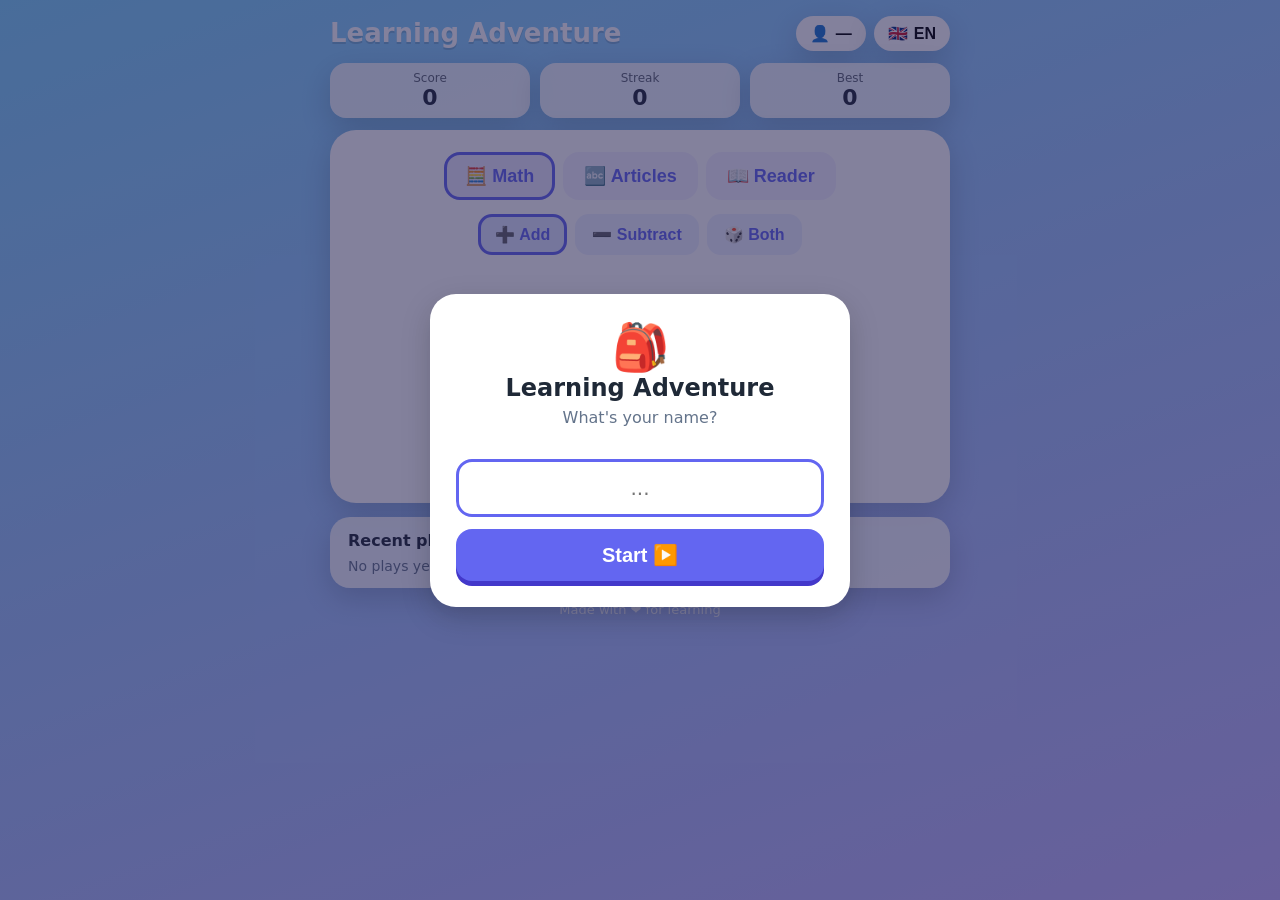
<file: index.html>
<!DOCTYPE html>
<html lang="en">
<head>
<meta charset="UTF-8" />
<meta name="viewport" content="width=device-width, initial-scale=1.0" />
<title>Learning Adventure • Lern-Abenteuer</title>
<style>
  :root {
    --bg1: #7dd3fc;
    --bg2: #c4b5fd;
    --card: #ffffff;
    --ink: #1f2937;
    --good: #22c55e;
    --bad: #f97316;
    --accent: #6366f1;
    --der: #3b82f6;   /* blue  */
    --die: #ec4899;   /* pink  */
    --das: #22c55e;   /* green */
    --shadow: 0 10px 30px rgba(0,0,0,.18);
  }
  * { box-sizing: border-box; }
  html, body { height: 100%; margin: 0; }
  body {
    font-family: "Comic Sans MS", "Segoe UI", system-ui, sans-serif;
    background: linear-gradient(160deg, var(--bg1), var(--bg2));
    color: var(--ink);
    min-height: 100%;
    display: flex;
    flex-direction: column;
    align-items: center;
    padding: 16px;
    -webkit-user-select: none;
    user-select: none;
  }

  /* ---------- Top bar ---------- */
  .topbar {
    width: 100%;
    max-width: 620px;
    display: flex;
    justify-content: space-between;
    align-items: center;
    gap: 10px;
    margin-bottom: 12px;
  }
  .title {
    font-size: clamp(18px, 4.5vw, 26px);
    font-weight: 800;
    color: #fff;
    text-shadow: 0 2px 0 rgba(0,0,0,.15);
    line-height: 1.1;
    flex: 1;
  }
  .top-btns { display: flex; gap: 8px; }
  .pill {
    border: none;
    background: #fff;
    border-radius: 999px;
    padding: 8px 14px;
    font-size: 16px;
    font-weight: 700;
    cursor: pointer;
    box-shadow: var(--shadow);
    display: flex;
    align-items: center;
    gap: 6px;
    max-width: 160px;
    overflow: hidden;
    white-space: nowrap;
    text-overflow: ellipsis;
  }
  .pill:active { transform: scale(.94); }

  /* ---------- Score row ---------- */
  .scorebar {
    width: 100%;
    max-width: 620px;
    display: flex;
    gap: 10px;
    margin-bottom: 12px;
  }
  .chip {
    flex: 1;
    background: rgba(255,255,255,.85);
    border-radius: 16px;
    padding: 8px 10px;
    text-align: center;
    box-shadow: var(--shadow);
  }
  .chip .label { font-size: 12px; opacity: .7; display:block; }
  .chip .value { font-size: 22px; font-weight: 800; }

  /* ---------- Card ---------- */
  .card {
    width: 100%;
    max-width: 620px;
    background: var(--card);
    border-radius: 26px;
    padding: 22px;
    box-shadow: var(--shadow);
    text-align: center;
  }

  .tab-row, .mode-row {
    display: flex;
    gap: 8px;
    justify-content: center;
    flex-wrap: wrap;
    margin-bottom: 14px;
  }
  .tab-btn {
    border: 3px solid transparent;
    background: #f5f3ff;
    color: var(--accent);
    border-radius: 16px;
    padding: 10px 18px;
    font-size: 18px;
    font-weight: 800;
    cursor: pointer;
  }
  .tab-btn.active { border-color: var(--accent); background: #ede9fe; }

  .mode-btn {
    border: 3px solid transparent;
    background: #eef2ff;
    color: var(--accent);
    border-radius: 14px;
    padding: 8px 14px;
    font-size: 16px;
    font-weight: 700;
    cursor: pointer;
  }
  .mode-btn.active { border-color: var(--accent); background: #e0e7ff; }

  .visual {
    display: flex;
    flex-direction: column;
    gap: 6px;
    align-items: center;
    min-height: 60px;
    margin: 6px 0 6px;
    font-size: clamp(22px, 6vw, 34px);
    line-height: 1.2;
  }
  .visual .row { letter-spacing: 2px; }
  .visual .op { font-weight: 800; color: var(--accent); }
  .visual .bigemoji { font-size: clamp(52px, 16vw, 92px); }

  .question {
    font-size: clamp(30px, 9vw, 52px);
    font-weight: 800;
    margin: 4px 0 2px;
    letter-spacing: 2px;
  }
  .hint {
    font-size: 16px;
    color: #64748b;
    font-weight: 700;
    min-height: 20px;
    margin-bottom: 4px;
  }

  .answers {
    display: grid;
    grid-template-columns: repeat(2, 1fr);
    gap: 12px;
    margin-top: 16px;
  }
  .answer {
    border: none;
    background: #f1f5f9;
    border-radius: 18px;
    padding: 18px 0;
    font-size: 28px;
    font-weight: 800;
    cursor: pointer;
    box-shadow: 0 4px 0 #cbd5e1;
    transition: transform .08s;
  }
  .answer:active { transform: translateY(3px); box-shadow: 0 1px 0 #cbd5e1; }
  .answer.correct { background: var(--good); color:#fff; box-shadow: 0 4px 0 #15803d; }
  .answer.wrong { background: var(--bad); color:#fff; box-shadow: 0 4px 0 #c2410c; }
  .answer:disabled { cursor: default; }

  .feedback {
    margin-top: 16px;
    font-size: 22px;
    font-weight: 800;
    min-height: 30px;
    color: var(--accent);
  }
  .next-btn {
    margin-top: 10px;
    border: none;
    background: var(--accent);
    color: #fff;
    border-radius: 16px;
    padding: 12px 26px;
    font-size: 20px;
    font-weight: 800;
    cursor: pointer;
    box-shadow: 0 5px 0 #4338ca;
    display: none;
  }
  .next-btn:active { transform: translateY(3px); box-shadow: 0 2px 0 #4338ca; }

  .stars { font-size: 26px; min-height: 32px; margin-top: 6px; letter-spacing: 2px; }

  .progress {
    font-size: 14px;
    font-weight: 700;
    color: #64748b;
    margin-bottom: 8px;
    letter-spacing: 1px;
    min-height: 18px;
  }
  /* confetti + celebration */
  .confetti { position: absolute; inset: 0; overflow: hidden; pointer-events: none; }
  .confetti span { position: absolute; top: -8%; will-change: transform; animation: fall linear forwards; }
  @keyframes fall { to { transform: translateY(115vh) rotate(720deg); opacity: .8; } }
  #celebStars { font-size: 40px; letter-spacing: 6px; margin: 6px 0; }
  #celebMsg { font-size: 20px; font-weight: 700; color: var(--ink); }

  /* ---------- Reader ---------- */
  .hidden { display: none !important; }
  .reader-panel { text-align: left; }
  .reader-help { font-size: 15px; color: #64748b; margin: 0 0 10px; text-align: center; }
  #readerInput {
    width: 100%;
    border: 3px solid #e0e7ff;
    border-radius: 16px;
    padding: 12px;
    font-size: 16px;
    font-family: inherit;
    resize: vertical;
    outline: none;
  }
  #readerInput:focus { border-color: var(--accent); }
  .reader-actions { display: flex; gap: 8px; flex-wrap: wrap; justify-content: center; margin-top: 10px; }
  .mini-btn {
    border: none;
    background: #eef2ff;
    color: var(--accent);
    border-radius: 14px;
    padding: 10px 16px;
    font-size: 16px;
    font-weight: 700;
    cursor: pointer;
    box-shadow: 0 3px 0 #c7d2fe;
  }
  .mini-btn:active { transform: translateY(2px); box-shadow: 0 1px 0 #c7d2fe; }
  .mini-btn.primary { background: var(--accent); color: #fff; box-shadow: 0 3px 0 #4338ca; }
  .mini-btn.primary:active { box-shadow: 0 1px 0 #4338ca; }
  .reader-status { text-align: center; font-weight: 700; color: var(--good); min-height: 20px; margin-top: 10px; }
  .reader-text {
    max-height: 220px;
    overflow-y: auto;
    margin-top: 10px;
    padding: 12px;
    border-radius: 14px;
    background: #f8fafc;
    font-size: 19px;
    line-height: 1.7;
    color: var(--ink);
  }
  .reader-text:empty { display: none; }
  .reader-text .rw { border-radius: 6px; padding: 0 1px; }
  .reader-text .rw.speaking { background: #fde68a; }
  .reader-text .rw.pair { color: var(--accent); font-weight: 700; }
  .library { margin-top: 14px; }
  .library h4 { margin: 0 0 8px; font-size: 15px; }
  .lib-row {
    display: flex;
    align-items: center;
    gap: 8px;
    padding: 8px 10px;
    border-radius: 12px;
    background: #f1f5f9;
    margin-bottom: 6px;
  }
  .lib-row .lib-title { flex: 1; font-size: 14px; font-weight: 700; overflow: hidden; text-overflow: ellipsis; white-space: nowrap; }
  .lib-row .lib-when { font-size: 12px; color: #94a3b8; }
  .lib-icon {
    border: none;
    background: transparent;
    cursor: pointer;
    font-size: 18px;
    padding: 2px 4px;
    border-radius: 8px;
  }
  .lib-icon:active { transform: scale(.9); }

  /* ---------- Recent plays ---------- */
  .recent {
    width: 100%;
    max-width: 620px;
    background: rgba(255,255,255,.85);
    border-radius: 20px;
    padding: 14px 18px;
    margin-top: 14px;
    box-shadow: var(--shadow);
  }
  .recent h3 { margin: 0 0 8px; font-size: 16px; }
  .play-row {
    display: flex;
    justify-content: space-between;
    align-items: center;
    padding: 6px 0;
    border-top: 1px dashed #e2e8f0;
    font-size: 14px;
  }
  .play-row:first-of-type { border-top: none; }
  .play-left { display: flex; align-items: center; gap: 8px; }
  .play-score { font-weight: 800; }
  .empty { color: #64748b; font-size: 14px; }

  .footer {
    margin-top: 14px;
    color: #fff;
    opacity: .85;
    font-size: 13px;
    text-align: center;
  }

  /* ---------- Login overlay ---------- */
  .overlay {
    position: fixed;
    inset: 0;
    background: rgba(30,27,75,.55);
    display: flex;
    align-items: center;
    justify-content: center;
    padding: 20px;
    z-index: 50;
  }
  .overlay.hidden { display: none; }
  .login-card {
    position: relative;
    z-index: 1;
    background: #fff;
    border-radius: 26px;
    padding: 26px;
    width: 100%;
    max-width: 420px;
    text-align: center;
    box-shadow: var(--shadow);
  }
  .login-card h2 { margin: 0 0 6px; font-size: 24px; }
  .login-card p { margin: 0 0 16px; color: #64748b; }
  .name-input {
    width: 100%;
    border: 3px solid #e0e7ff;
    border-radius: 16px;
    padding: 14px;
    font-size: 20px;
    text-align: center;
    font-family: inherit;
    margin-bottom: 12px;
    outline: none;
  }
  .name-input:focus { border-color: var(--accent); }
  .start-btn {
    border: none;
    background: var(--accent);
    color: #fff;
    border-radius: 16px;
    padding: 14px 30px;
    font-size: 20px;
    font-weight: 800;
    cursor: pointer;
    box-shadow: 0 5px 0 #4338ca;
    width: 100%;
  }
  .start-btn:active { transform: translateY(3px); box-shadow: 0 2px 0 #4338ca; }
  .players-list { display: flex; flex-wrap: wrap; gap: 8px; justify-content: center; margin-bottom: 16px; }
  .player-chip {
    border: 2px solid #e0e7ff;
    background: #f5f3ff;
    border-radius: 999px;
    padding: 8px 14px;
    font-size: 16px;
    font-weight: 700;
    cursor: pointer;
    color: var(--accent);
  }
  .player-chip:active { transform: scale(.94); }

  @keyframes pop { 0%{transform:scale(.6);opacity:0} 100%{transform:scale(1);opacity:1} }
  .pop { animation: pop .25s ease; }
</style>
</head>
<body>
  <!-- Login overlay -->
  <div class="overlay" id="overlay">
    <div class="login-card">
      <div style="font-size:46px">🎒</div>
      <h2 id="loginTitle">Learning Adventure</h2>
      <p id="namePrompt">What's your name?</p>
      <div class="players-list" id="playersList"></div>
      <input class="name-input" id="nameInput" maxlength="14" placeholder="..." autocomplete="off" />
      <button class="start-btn" id="startBtn">Start ▶️</button>
    </div>
  </div>

  <!-- Celebration overlay -->
  <div class="overlay hidden" id="celebrate">
    <div class="confetti" id="confetti"></div>
    <div class="login-card">
      <div id="celebEmoji" style="font-size:56px">🏆</div>
      <h2 id="celebTitle">Round complete!</h2>
      <div id="celebStars">⭐⭐⭐</div>
      <p id="celebMsg"></p>
      <button class="start-btn" id="againBtn">Play again ▶️</button>
    </div>
  </div>

  <div class="topbar">
    <div class="title" id="title">Learning Adventure</div>
    <div class="top-btns">
      <button class="pill" id="playerBtn" title="Switch player">👤 <span id="playerName">—</span></button>
      <button class="pill" id="langBtn" title="Switch language">
        <span id="langFlag">🇬🇧</span><span id="langText">EN</span>
      </button>
    </div>
  </div>

  <div class="scorebar">
    <div class="chip"><span class="label" id="lblScore">Score</span><span class="value" id="score">0</span></div>
    <div class="chip"><span class="label" id="lblStreak">Streak</span><span class="value" id="streak">0</span></div>
    <div class="chip"><span class="label" id="lblBest">Best</span><span class="value" id="best">0</span></div>
  </div>

  <div class="card">
    <div class="tab-row" id="tabRow">
      <button class="tab-btn active" data-act="math">🧮 <span id="tMath">Math</span></button>
      <button class="tab-btn" data-act="article">🔤 <span id="tArt">Articles</span></button>
      <button class="tab-btn" data-act="reader">📖 <span id="tReader">Reader</span></button>
    </div>

    <div class="mode-row" id="modeRow">
      <button class="mode-btn active" data-mode="add">➕ <span id="mAdd">Add</span></button>
      <button class="mode-btn" data-mode="sub">➖ <span id="mSub">Subtract</span></button>
      <button class="mode-btn" data-mode="mix">🎲 <span id="mMix">Both</span></button>
    </div>

    <!-- Reader panel (import + read aloud) -->
    <div class="reader-panel hidden" id="readerPanel">
      <p class="reader-help" id="readerHelp">Paste a story, or load a .txt file. I'll read it and make article questions from it.</p>
      <textarea id="readerInput" rows="4" placeholder="Paste text here..."></textarea>
      <div class="reader-actions">
        <input type="file" id="fileInput" accept=".txt,text/plain" hidden />
        <input type="file" id="pdfInput" accept="application/pdf,.pdf" hidden />
        <button class="mini-btn" id="loadBtn">📂 <span id="loadTxt">Load .txt</span></button>
        <button class="mini-btn" id="pdfBtn">📄 <span id="loadPdfTxt">Load PDF</span></button>
        <button class="mini-btn" id="sampleBtn">✨ <span id="sampleTxt">Sample</span></button>
        <button class="mini-btn primary" id="useBtn">✓ <span id="useTxt">Use this text</span></button>
      </div>
      <div class="reader-status" id="readerStatus"></div>
      <div class="reader-text" id="readerText"></div>
      <div class="reader-actions" id="readerPlayRow" style="display:none">
        <button class="mini-btn" id="readBtn">🔊 <span id="readTxt">Read aloud</span></button>
        <button class="mini-btn" id="saveBtn">💾 <span id="saveTxt">Save</span></button>
        <button class="mini-btn primary" id="playBtn">✏️ <span id="playTxt">Play questions</span></button>
      </div>
      <div class="library" id="library"></div>
    </div>

    <div id="playPanel">
      <div class="progress" id="progress"></div>
      <div class="visual" id="visual"></div>
      <div class="question" id="question"></div>
      <div class="hint" id="hint"></div>

      <div class="answers" id="answers"></div>

      <div class="feedback" id="feedback"></div>
      <div class="stars" id="stars"></div>
      <button class="next-btn" id="nextBtn">Next ➡️</button>
    </div>
  </div>

  <div class="recent" id="recent">
    <h3 id="recentTitle">Recent plays</h3>
    <div id="playsBox"></div>
  </div>

  <div class="footer" id="footer">Made with ❤️ for learning • Mit ❤️ zum Lernen</div>

<script>
/* ================= Translations ================= */
const T = {
  en: {
    flag: "🇬🇧", code: "EN", title: "Learning Adventure",
    score: "Score", streak: "Streak", best: "Best",
    tMath: "Math", tArt: "Articles",
    add: "Add", sub: "Subtract", mix: "Both",
    right: ["Great job! 🎉","Correct! ⭐","Awesome! 🚀","You did it! 👏","Super! 🌟"],
    wrong: "Almost! The answer is ",
    next: "Next ➡️",
    footer: "Made with ❤️ for learning",
    chooseArticle: "Choose: a or an?",
    namePrompt: "What's your name?",
    start: "Start ▶️",
    recent: "Recent plays",
    noPlays: "No plays yet — let's start! 🎈",
    switchP: "Switch player",
    tReader: "Reader",
    reader: {
      help: "Paste a story, load a .txt or PDF file. I'll read it aloud and make article questions from it.",
      load: "Load .txt", loadPdf: "Load PDF", sample: "Sample", use: "Use this text",
      read: "Read aloud", stop: "Stop", play: "Play questions", save: "Save",
      found: "Found {n} words to practice 🎉",
      none: "No 'a / an' found here. Try another text.",
      empty: "Please paste or load some text first.",
      saved: "Saved to your library ✓",
      libTitle: "📚 My Library",
      loading: "Loading the reader tools…",
      reading: "Reading page {p} of {n}…",
      ocr: "Scanning page {p} (OCR)…",
      pdfDone: "Got the text! Now tap “Use this text”.",
      pdfFail: "Sorry, I couldn't read that PDF.",
      netHint: "The first PDF/scan needs internet to load the tools (once).",
      sampleText: "I see a dog and an apple. There is an elephant at the zoo. A cat sat on a mat. She ate an orange and a banana. It was an amazing day."
    },
    progress: "Question {x} / {n}",
    celeb: {
      title: "Round complete!",
      perfect: "Perfect! You got them all! 🏆",
      great: "Well done! 🎉",
      ok: "Good try — keep going! 💪",
      score: "You got {c} of {n} right!",
      again: "Play again ▶️",
      see: "See results 🎉"
    },
    htmlLang: "en", locale: "en-GB",
    actLabel: { math: "Math 🧮", article: "Articles 🔤", reader: "Reader 📖" }
  },
  de: {
    flag: "🇩🇪", code: "DE", title: "Lern-Abenteuer",
    score: "Punkte", streak: "Serie", best: "Beste",
    tMath: "Rechnen", tArt: "Artikel",
    add: "Plus", sub: "Minus", mix: "Beides",
    right: ["Sehr gut! 🎉","Richtig! ⭐","Toll gemacht! 🚀","Geschafft! 👏","Super! 🌟"],
    wrong: "Fast! Die Antwort ist ",
    next: "Weiter ➡️",
    footer: "Mit ❤️ zum Lernen gemacht",
    chooseArticle: "Wähle: der, die oder das?",
    namePrompt: "Wie heißt du?",
    start: "Los ▶️",
    recent: "Letzte Spiele",
    noPlays: "Noch keine Spiele — los geht's! 🎈",
    switchP: "Spieler wechseln",
    tReader: "Lesen",
    reader: {
      help: "Füge Text ein, lade eine .txt- oder PDF-Datei. Ich lese sie vor und mache Artikel-Fragen daraus.",
      load: "Datei laden", loadPdf: "PDF laden", sample: "Beispiel", use: "Text verwenden",
      read: "Vorlesen", stop: "Stopp", play: "Fragen spielen", save: "Speichern",
      found: "{n} Wörter zum Üben gefunden 🎉",
      none: "Kein 'der / die / das' gefunden. Versuche einen anderen Text.",
      empty: "Bitte füge zuerst einen Text ein oder lade eine Datei.",
      saved: "In deiner Bibliothek gespeichert ✓",
      libTitle: "📚 Meine Bibliothek",
      loading: "Lese-Werkzeuge werden geladen…",
      reading: "Seite {p} von {n} wird gelesen…",
      ocr: "Seite {p} wird gescannt (OCR)…",
      pdfDone: "Text gefunden! Tippe jetzt auf „Text verwenden“.",
      pdfFail: "Das PDF konnte ich leider nicht lesen.",
      netHint: "Der erste PDF-Scan braucht einmal Internet, um die Werkzeuge zu laden.",
      sampleText: "Der Hund spielt im Garten. Die Katze schläft auf dem Sofa. Das Kind isst einen Apfel. Die Sonne scheint hell. Der Ball rollt über die Straße. Das Buch liegt auf dem Tisch."
    },
    progress: "Frage {x} / {n}",
    celeb: {
      title: "Runde geschafft!",
      perfect: "Perfekt! Alles richtig! 🏆",
      great: "Gut gemacht! 🎉",
      ok: "Gut versucht — weiter so! 💪",
      score: "Du hast {c} von {n} richtig!",
      again: "Nochmal spielen ▶️",
      see: "Ergebnis zeigen 🎉"
    },
    htmlLang: "de", locale: "de-DE",
    actLabel: { math: "Rechnen 🧮", article: "Artikel 🔤", reader: "Lesen 📖" }
  }
};

/* ================= Word data ================= */
// German nouns with correct article + English meaning
const NOUNS_DE = [
  {w:"Hund", a:"der", tr:"dog", e:"🐕"},   {w:"Katze", a:"die", tr:"cat", e:"🐈"},
  {w:"Haus", a:"das", tr:"house", e:"🏠"}, {w:"Ball", a:"der", tr:"ball", e:"⚽"},
  {w:"Sonne", a:"die", tr:"sun", e:"☀️"},  {w:"Auto", a:"das", tr:"car", e:"🚗"},
  {w:"Baum", a:"der", tr:"tree", e:"🌳"},  {w:"Blume", a:"die", tr:"flower", e:"🌸"},
  {w:"Buch", a:"das", tr:"book", e:"📖"},  {w:"Apfel", a:"der", tr:"apple", e:"🍎"},
  {w:"Banane", a:"die", tr:"banana", e:"🍌"}, {w:"Kind", a:"das", tr:"child", e:"🧒"},
  {w:"Fisch", a:"der", tr:"fish", e:"🐟"}, {w:"Maus", a:"die", tr:"mouse", e:"🐭"},
  {w:"Ei", a:"das", tr:"egg", e:"🥚"},     {w:"Mond", a:"der", tr:"moon", e:"🌙"},
  {w:"Milch", a:"die", tr:"milk", e:"🥛"}, {w:"Wasser", a:"das", tr:"water", e:"💧"},
  {w:"Stern", a:"der", tr:"star", e:"⭐"}, {w:"Tür", a:"die", tr:"door", e:"🚪"},
  {w:"Bett", a:"das", tr:"bed", e:"🛏️"},  {w:"Vogel", a:"der", tr:"bird", e:"🐦"},
  {w:"Uhr", a:"die", tr:"clock", e:"🕐"},  {w:"Herz", a:"das", tr:"heart", e:"❤️"}
];
// English nouns needing a / an, with German meaning
const NOUNS_EN = [
  {w:"apple", a:"an", tr:"Apfel", e:"🍎"},   {w:"dog", a:"a", tr:"Hund", e:"🐕"},
  {w:"egg", a:"an", tr:"Ei", e:"🥚"},        {w:"ball", a:"a", tr:"Ball", e:"⚽"},
  {w:"orange", a:"an", tr:"Orange", e:"🍊"}, {w:"cat", a:"a", tr:"Katze", e:"🐈"},
  {w:"umbrella", a:"an", tr:"Regenschirm", e:"☂️"}, {w:"house", a:"a", tr:"Haus", e:"🏠"},
  {w:"elephant", a:"an", tr:"Elefant", e:"🐘"}, {w:"car", a:"a", tr:"Auto", e:"🚗"},
  {w:"ant", a:"an", tr:"Ameise", e:"🐜"},    {w:"tree", a:"a", tr:"Baum", e:"🌳"},
  {w:"owl", a:"an", tr:"Eule", e:"🦉"},      {w:"book", a:"a", tr:"Buch", e:"📖"},
  {w:"octopus", a:"an", tr:"Krake", e:"🐙"}, {w:"fish", a:"a", tr:"Fisch", e:"🐟"},
  {w:"star", a:"a", tr:"Stern", e:"⭐"},     {w:"igloo", a:"an", tr:"Iglu", e:"🛖"}
];

/* ================= State ================= */
const ROUND_LEN = 5;            // questions per round
let lang = localStorage.getItem("gameLang") || "en";
let activity = "math";          // "math" | "article"
let mode = "add";
let score = 0, streak = 0;
let current = null;             // { answer, options, ... }
let locked = false;
let roundOver = false;
let session = null;             // { id, activity, correct, total }
let customPool = [];            // article pairs parsed from reader text
let readerSpans = [];           // { el, start, end } for read-aloud highlight
let readerText = "";            // the exact text being read
let speaking = false;

/* Player database (localStorage) */
let DB = loadDB();
function loadDB() {
  try { return JSON.parse(localStorage.getItem("gameDB")) || { players: {}, current: null }; }
  catch (e) { return { players: {}, current: null }; }
}
function saveDB() { localStorage.setItem("gameDB", JSON.stringify(DB)); }
function player() { return DB.players[DB.current]; }

/* ================= Elements ================= */
const el = id => document.getElementById(id);
const visualEl = el("visual"), questionEl = el("question"), hintEl = el("hint"),
      answersEl = el("answers"), feedbackEl = el("feedback"), starsEl = el("stars"),
      nextBtn = el("nextBtn");

/* ================= Sound ================= */
let actx = null;
function beep(freqs, dur = 0.14) {
  try {
    actx = actx || new (window.AudioContext || window.webkitAudioContext)();
    let t = actx.currentTime;
    freqs.forEach((f, i) => {
      const o = actx.createOscillator(), g = actx.createGain();
      o.type = "sine"; o.frequency.value = f;
      o.connect(g); g.connect(actx.destination);
      const start = t + i * dur;
      g.gain.setValueAtTime(0.0001, start);
      g.gain.exponentialRampToValueAtTime(0.25, start + 0.02);
      g.gain.exponentialRampToValueAtTime(0.0001, start + dur);
      o.start(start); o.stop(start + dur);
    });
  } catch (e) {}
}
const happySound = () => beep([523, 659, 784]);
const oopsSound  = () => beep([311, 247]);
const fanfare    = () => beep([523, 659, 784, 1047, 1319], 0.16);

/* ================= Helpers ================= */
const rand = (min, max) => Math.floor(Math.random() * (max - min + 1)) + min;
const shuffle = arr => arr.sort(() => Math.random() - 0.5);
const pick = arr => arr[rand(0, arr.length - 1)];
const EMOJIS = ["🍎","🍌","⭐","🐢","🦋","🌸","🚗","🐟","🎈","🍓","🐝","🍪"];

/* ================= Question builders ================= */
function buildMath() {
  let op = mode === "mix" ? (Math.random() < 0.5 ? "add" : "sub") : mode;
  let a, b, answer;
  if (op === "add") { a = rand(1, 10); b = rand(1, 10); answer = a + b; }
  else { a = rand(2, 12); b = rand(1, a); answer = a - b; }

  const sign = op === "add" ? "+" : "−";
  const icon = pick(EMOJIS);
  visualEl.innerHTML =
    `<div class="row">${icon.repeat(a)}</div>` +
    `<div class="op">${sign}</div>` +
    `<div class="row">${icon.repeat(b)}</div>`;
  questionEl.textContent = `${a} ${sign} ${b} = ?`;
  hintEl.textContent = "";

  const set = new Set([answer]);
  while (set.size < 4) {
    let cand = answer + rand(-3, 3);
    if (cand >= 0 && cand !== answer) set.add(cand);
  }
  return { answer: String(answer), options: shuffle([...set]).map(String) };
}

function buildArticle() {
  const usingReader = activity === "reader";
  const data = usingReader ? customPool : (lang === "de" ? NOUNS_DE : NOUNS_EN);
  const item = pick(data);

  visualEl.innerHTML = `<div class="bigemoji">${item.e || "📖"}</div>`;
  questionEl.innerHTML = `<span style="color:#94a3b8">___</span> ${item.w}`;
  hintEl.textContent = item.tr ? `= ${item.tr}` : "";   // translation hint (built-in words)

  const options = lang === "de" ? ["der", "die", "das"] : ["a", "an"];
  return { answer: item.a, options };
}

/* ================= Rounds ================= */
function ensureSession() {
  if (!session || session.activity !== activity) {
    session = { id: Date.now() + "-" + Math.floor(Math.random() * 1000), activity, correct: 0, total: 0 };
    score = 0; streak = 0;
    renderRecent();
  }
}

function newRound() {
  ensureSession();
  locked = false;

  const t = T[lang];
  current = activity === "math" ? buildMath() : buildArticle();

  answersEl.innerHTML = "";
  answersEl.style.gridTemplateColumns = `repeat(${Math.min(current.options.length, 2) === 1 ? 1 : (current.options.length === 3 ? 3 : 2)}, 1fr)`;
  current.options.forEach(val => {
    const b = document.createElement("button");
    b.className = "answer pop";
    b.textContent = val;
    b.onclick = () => choose(b, val);
    answersEl.appendChild(b);
  });

  hintEl.style.visibility = activity === "article" ? "visible" : "hidden";
  if (activity === "math") { /* hint already blanked */ }
  else { questionEl.style.letterSpacing = "1px"; }

  feedbackEl.textContent = "";
  starsEl.textContent = "";
  nextBtn.style.display = "none";
  nextBtn.textContent = t.next;
  roundOver = false;
  updateProgress();
  updateScore();
}

function updateProgress() {
  if (!session) { el("progress").textContent = ""; return; }
  const x = Math.min(session.total + 1, ROUND_LEN);
  el("progress").textContent = T[lang].progress.replace("{x}", x).replace("{n}", ROUND_LEN);
}

function choose(btn, val) {
  if (locked) return;
  locked = true;
  const t = T[lang];
  const buttons = [...answersEl.children];

  session.total++;
  const correct = String(val) === String(current.answer);
  if (correct) {
    btn.classList.add("correct");
    score++; streak++; session.correct++;
    const p = player();
    if (streak > p.best) p.best = streak;
    feedbackEl.textContent = pick(t.right);
    starsEl.textContent = "⭐".repeat(Math.min(streak, 5));
    happySound();
  } else {
    btn.classList.add("wrong");
    streak = 0;
    feedbackEl.textContent = t.wrong + current.answer;
    buttons.forEach(b => { if (b.textContent === String(current.answer)) b.classList.add("correct"); });
    oopsSound();
  }
  buttons.forEach(b => b.disabled = true);

  // persist session into player history (entry is created on first answer)
  const pp = player();
  let entry = pp.history.find(h => h.id === session.id);
  if (!entry) {
    entry = { id: session.id, activity: session.activity, correct: 0, total: 0, ts: Date.now() };
    pp.history.unshift(entry);
    pp.history = pp.history.slice(0, 8);
  }
  entry.correct = session.correct; entry.total = session.total; entry.ts = Date.now();
  saveDB();

  updateScore();
  renderRecent();

  if (session.total >= ROUND_LEN) { roundOver = true; nextBtn.textContent = t.celeb.see; }
  nextBtn.style.display = "inline-block";
}

/* ================= Celebration ================= */
function advance() { if (roundOver) celebrate(); else newRound(); }

function launchConfetti() {
  const c = el("confetti");
  c.innerHTML = "";
  const pieces = ["🎉","⭐","🎊","🌟","🎈","✨","🍭"];
  for (let i = 0; i < 42; i++) {
    const s = document.createElement("span");
    s.textContent = pick(pieces);
    s.style.left = (Math.random() * 100) + "%";
    s.style.fontSize = (16 + Math.random() * 22) + "px";
    s.style.animationDuration = (2 + Math.random() * 2.2) + "s";
    s.style.animationDelay = (Math.random() * 0.6) + "s";
    c.appendChild(s);
  }
}

function renderCeleb() {
  const t = T[lang];
  const correct = session.correct, total = session.total || ROUND_LEN;
  const ratio = total ? correct / total : 0;
  let stars, msg, emoji;
  if (ratio >= 1)        { stars = 3; emoji = "🏆"; msg = t.celeb.perfect; }
  else if (ratio >= 0.6) { stars = 2; emoji = "🎉"; msg = t.celeb.great; }
  else                   { stars = 1; emoji = "💪"; msg = t.celeb.ok; }
  el("celebEmoji").textContent = emoji;
  el("celebTitle").textContent = t.celeb.title;
  el("celebStars").textContent = "⭐".repeat(stars) + "☆".repeat(3 - stars);
  el("celebMsg").innerHTML = msg + "<br>" + t.celeb.score.replace("{c}", correct).replace("{n}", total);
  el("againBtn").textContent = t.celeb.again;
}

function celebrate() {
  renderCeleb();
  launchConfetti();
  fanfare();
  el("celebrate").classList.remove("hidden");
}

function playAgain() {
  el("celebrate").classList.add("hidden");
  el("confetti").innerHTML = "";
  roundOver = false;
  session = null;              // start a brand-new round
  newRound();
}
el("againBtn").onclick = playAgain;

/* ================= Reader (text import + read aloud) ================= */
function parsePairs(text) {
  const pairs = [], seen = new Set();
  // German: article + Capitalized noun.  English: a/an + next word.
  const re = lang === "de"
    ? /\b(der|die|das|Der|Die|Das)\s+([A-ZÄÖÜ][A-Za-zäöüß]+)/g
    : /\b(a|an)\s+([a-z]{2,})/gi;
  let m;
  while ((m = re.exec(text)) !== null) {
    const art = m[1].toLowerCase(), word = m[2], key = word.toLowerCase();
    if (seen.has(key)) continue;
    seen.add(key);
    pairs.push({ w: word, a: art });
    if (pairs.length >= 24) break;
  }
  return pairs;
}

function renderReader(text) {
  const box = el("readerText");
  box.innerHTML = "";
  readerSpans = [];
  readerText = text;
  const frag = document.createDocumentFragment();
  const re = /\S+/g;
  let m, last = 0;
  while ((m = re.exec(text)) !== null) {
    if (m.index > last) frag.appendChild(document.createTextNode(text.slice(last, m.index)));
    const span = document.createElement("span");
    span.className = "rw";
    span.textContent = m[0];
    frag.appendChild(span);
    readerSpans.push({ el: span, start: m.index, end: m.index + m[0].length });
    last = m.index + m[0].length;
  }
  if (last < text.length) frag.appendChild(document.createTextNode(text.slice(last)));
  box.appendChild(frag);
}

function clearHighlight() { readerSpans.forEach(s => s.el.classList.remove("speaking")); }

function stopSpeaking() {
  if (window.speechSynthesis) window.speechSynthesis.cancel();
  speaking = false;
  clearHighlight();
  el("readTxt").textContent = T[lang].reader.read;
}

el("readBtn").onclick = () => {
  const t = T[lang].reader;
  if (!("speechSynthesis" in window)) return;
  if (speaking) { stopSpeaking(); return; }
  if (!readerText) return;
  const u = new SpeechSynthesisUtterance(readerText);
  u.lang = T[lang].locale;
  u.rate = 0.9;
  u.onboundary = (e) => {
    if (e.name && e.name !== "word") return;
    const idx = e.charIndex;
    readerSpans.forEach(s => s.el.classList.toggle("speaking", idx >= s.start && idx < s.end));
  };
  u.onend = stopSpeaking;
  speaking = true;
  el("readTxt").textContent = t.stop;
  window.speechSynthesis.cancel();
  window.speechSynthesis.speak(u);
};

el("loadBtn").onclick = () => el("fileInput").click();
el("fileInput").onchange = (e) => {
  const f = e.target.files[0];
  if (!f) return;
  const fr = new FileReader();
  fr.onload = () => { el("readerInput").value = String(fr.result).slice(0, 4000); };
  fr.readAsText(f);
  e.target.value = "";
};

el("sampleBtn").onclick = () => { el("readerInput").value = T[lang].reader.sampleText; };

el("useBtn").onclick = () => {
  const t = T[lang].reader;
  const status = el("readerStatus");
  const text = el("readerInput").value.trim();
  stopSpeaking();
  if (!text) { status.style.color = "#f97316"; status.textContent = t.empty; el("readerText").innerHTML = ""; el("readerPlayRow").style.display = "none"; return; }
  renderReader(text);
  customPool = parsePairs(text);
  if (!customPool.length) {
    status.style.color = "#f97316";
    status.textContent = t.none;
    el("readerPlayRow").style.display = "none";
    return;
  }
  status.style.color = "#16a34a";
  status.textContent = t.found.replace("{n}", customPool.length);
  el("readerPlayRow").style.display = "flex";
};

el("playBtn").onclick = () => {
  if (!customPool.length) return;
  stopSpeaking();
  el("readerPanel").classList.add("hidden");
  el("playPanel").classList.remove("hidden");
  session = null; roundOver = false;
  newRound();   // activity stays "reader" -> buildArticle uses customPool
};

function setActivityView() {
  stopSpeaking();
  el("modeRow").style.display = activity === "math" ? "flex" : "none";
  const reader = activity === "reader";
  el("readerPanel").classList.toggle("hidden", !reader);
  el("playPanel").classList.toggle("hidden", reader);
  if (reader) renderLibrary();
  else { session = null; newRound(); }
}

/* ---- PDF import (PDF.js) + OCR fallback (Tesseract.js), loaded lazily from CDN ---- */
const PDF_SRC = "https://cdn.jsdelivr.net/npm/pdfjs-dist@3.11.174/build/pdf.min.js";
const PDF_WORKER = "https://cdn.jsdelivr.net/npm/pdfjs-dist@3.11.174/build/pdf.worker.min.js";
const TESS_SRC = "https://cdn.jsdelivr.net/npm/tesseract.js@5/dist/tesseract.min.js";
let pdfReady, tessReady, pdfBusy = false;

function loadScript(src) {
  return new Promise((res, rej) => {
    const s = document.createElement("script");
    s.src = src; s.onload = res; s.onerror = () => rej(new Error("load fail: " + src));
    document.head.appendChild(s);
  });
}
function ensurePdfJs() {
  if (!pdfReady) pdfReady = loadScript(PDF_SRC).then(() => { window.pdfjsLib.GlobalWorkerOptions.workerSrc = PDF_WORKER; });
  return pdfReady;
}
function ensureTesseract() {
  if (!tessReady) tessReady = loadScript(TESS_SRC);
  return tessReady;
}
function readerSetStatus(msg, color) {
  const s = el("readerStatus");
  s.style.color = color || "#64748b";
  s.textContent = msg;
}

async function ocrPage(page) {
  await ensureTesseract();
  const viewport = page.getViewport({ scale: 2 });
  const canvas = document.createElement("canvas");
  canvas.width = viewport.width; canvas.height = viewport.height;
  await page.render({ canvasContext: canvas.getContext("2d"), viewport }).promise;
  const langCode = lang === "de" ? "deu" : "eng";
  const { data } = await window.Tesseract.recognize(canvas, langCode);
  return (data.text || "").trim();
}

async function importPdf(file) {
  const t = T[lang].reader;
  if (pdfBusy) return;
  pdfBusy = true;
  try {
    readerSetStatus(t.loading, "#64748b");
    await ensurePdfJs();
    const buf = await file.arrayBuffer();
    const pdf = await window.pdfjsLib.getDocument({ data: buf }).promise;
    const maxPages = Math.min(pdf.numPages, 10);
    let out = "";
    for (let p = 1; p <= maxPages; p++) {
      const page = await pdf.getPage(p);
      const content = await page.getTextContent();
      let pageText = content.items.map(i => i.str).join(" ").replace(/\s+/g, " ").trim();
      if (pageText.replace(/\s/g, "").length < 20) {          // scanned page -> OCR
        readerSetStatus(t.ocr.replace("{p}", p), "#64748b");
        pageText = await ocrPage(page);
      } else {
        readerSetStatus(t.reading.replace("{p}", p).replace("{n}", maxPages), "#64748b");
      }
      out += pageText + "\n\n";
    }
    el("readerInput").value = out.trim().slice(0, 6000);
    el("useBtn").click();                                       // auto-parse
  } catch (e) {
    readerSetStatus(t.pdfFail + " " + t.netHint, "#f97316");
  } finally {
    pdfBusy = false;
  }
}

el("pdfBtn").onclick = () => el("pdfInput").click();
el("pdfInput").onchange = (e) => {
  const f = e.target.files[0];
  e.target.value = "";
  if (f) importPdf(f);
};

/* ---- My Library (saved passages per player, localStorage) ---- */
function saveCurrentText() {
  const t = T[lang].reader;
  const text = el("readerInput").value.trim();
  if (!text) { readerSetStatus(t.empty, "#f97316"); return; }
  const p = player();
  if (!p) return;
  if (!p.library) p.library = [];
  const parts = text.split(/\s+/);
  const title = parts.slice(0, 5).join(" ") + (parts.length > 5 ? "…" : "");
  p.library.unshift({ id: Date.now() + "", title, text, ts: Date.now() });
  p.library = p.library.slice(0, 20);
  saveDB();
  readerSetStatus(t.saved, "#16a34a");
  renderLibrary();
}

function renderLibrary() {
  const box = el("library");
  const p = player();
  const lib = (p && p.library) ? p.library : [];
  if (!lib.length) { box.innerHTML = ""; return; }
  const t = T[lang];
  box.innerHTML = `<h4>${t.reader.libTitle}</h4>` + lib.map(item => {
    const when = new Date(item.ts).toLocaleDateString(t.locale, { day: "numeric", month: "short" });
    const safe = item.title.replace(/</g, "&lt;");
    return `<div class="lib-row" data-id="${item.id}">
      <span class="lib-title">${safe}</span>
      <span class="lib-when">${when}</span>
      <button class="lib-icon lib-load" title="Load">▶️</button>
      <button class="lib-icon lib-del" title="Delete">🗑️</button>
    </div>`;
  }).join("");
}

el("library").addEventListener("click", (e) => {
  const row = e.target.closest(".lib-row");
  if (!row) return;
  const id = row.dataset.id, p = player();
  if (!p || !p.library) return;
  if (e.target.classList.contains("lib-del")) {
    p.library = p.library.filter(x => x.id !== id);
    saveDB();
    renderLibrary();
  } else if (e.target.classList.contains("lib-load")) {
    const item = p.library.find(x => x.id === id);
    if (item) { el("readerInput").value = item.text; el("useBtn").click(); }
  }
});

el("saveBtn").onclick = saveCurrentText;

function updateScore() {
  el("score").textContent = score;
  el("streak").textContent = streak;
  el("best").textContent = player() ? player().best : 0;
}

/* ================= Recent plays ================= */
function renderRecent() {
  const t = T[lang];
  const box = el("playsBox");
  const p = player();
  const plays = p ? p.history.filter(h => h.total > 0) : [];
  if (!plays.length) { box.innerHTML = `<div class="empty">${t.noPlays}</div>`; return; }
  box.innerHTML = plays.map(h => {
    const label = t.actLabel[h.activity] || h.activity;
    const when = new Date(h.ts).toLocaleString(t.locale, { day: "numeric", month: "short", hour: "2-digit", minute: "2-digit" });
    return `<div class="play-row">
      <div class="play-left"><span>${label}</span><span style="color:#94a3b8">${when}</span></div>
      <div class="play-score">${h.correct}/${h.total}</div>
    </div>`;
  }).join("");
}

/* ================= Language ================= */
function applyLang() {
  const t = T[lang];
  document.documentElement.lang = t.htmlLang;
  el("title").textContent = t.title;
  el("loginTitle").textContent = t.title;
  el("langFlag").textContent = t.flag;
  el("langText").textContent = t.code;
  el("lblScore").textContent = t.score;
  el("lblStreak").textContent = t.streak;
  el("lblBest").textContent = t.best;
  el("tMath").textContent = t.tMath;
  el("tArt").textContent = t.tArt;
  el("mAdd").textContent = t.add;
  el("mSub").textContent = t.sub;
  el("mMix").textContent = t.mix;
  nextBtn.textContent = roundOver ? t.celeb.see : t.next;
  el("footer").textContent = t.footer;
  el("namePrompt").textContent = t.namePrompt;
  el("startBtn").textContent = t.start;
  el("recentTitle").textContent = t.recent;
  el("playerBtn").title = t.switchP;
  el("tReader").textContent = t.tReader;
  el("readerHelp").textContent = t.reader.help;
  el("loadTxt").textContent = t.reader.load;
  el("sampleTxt").textContent = t.reader.sample;
  el("useTxt").textContent = t.reader.use;
  el("readTxt").textContent = speaking ? t.reader.stop : t.reader.read;
  el("playTxt").textContent = t.reader.play;
  el("loadPdfTxt").textContent = t.reader.loadPdf;
  el("saveTxt").textContent = t.reader.save;
  renderLibrary();
  updateProgress();
  if (!el("celebrate").classList.contains("hidden") && session) renderCeleb();
}

el("langBtn").onclick = () => {
  lang = lang === "en" ? "de" : "en";
  localStorage.setItem("gameLang", lang);
  applyLang();
  renderRecent();
  if (activity === "article") { session = null; newRound(); }  // switch word set
  if (activity === "reader") {   // parsed pairs no longer match the new language
    stopSpeaking();
    customPool = [];
    el("readerPlayRow").style.display = "none";
    el("readerStatus").textContent = "";
  }
};

/* ================= Tabs & modes ================= */
el("tabRow").addEventListener("click", e => {
  const btn = e.target.closest(".tab-btn");
  if (!btn) return;
  activity = btn.dataset.act;
  [...el("tabRow").children].forEach(b => b.classList.toggle("active", b === btn));
  setActivityView();
});

el("modeRow").addEventListener("click", e => {
  const btn = e.target.closest(".mode-btn");
  if (!btn) return;
  mode = btn.dataset.mode;
  [...el("modeRow").children].forEach(b => b.classList.toggle("active", b === btn));
  newRound();
});

nextBtn.onclick = advance;

document.addEventListener("keydown", e => {
  if (e.target.tagName === "TEXTAREA" || e.target.tagName === "INPUT") return;  // typing
  if (!el("overlay").classList.contains("hidden")) return;   // login open
  if (!el("celebrate").classList.contains("hidden")) {        // celebration open
    if (e.key === "Enter" || e.key === " ") { e.preventDefault(); playAgain(); }
    return;
  }
  if (el("playPanel").classList.contains("hidden")) return;   // reader setup, not playing
  const n = Number(e.key);
  if (n >= 1 && n <= answersEl.children.length) {
    const b = answersEl.children[n - 1];
    if (b && !b.disabled) b.click();
  } else if ((e.key === "Enter" || e.key === " ") && nextBtn.style.display !== "none") {
    advance();
  }
});

/* ================= Login / players ================= */
function openLogin() {
  const t = T[lang];
  const list = el("playersList");
  const names = Object.keys(DB.players);
  list.innerHTML = names.map(n =>
    `<button class="player-chip" data-name="${n.replace(/"/g,'&quot;')}">👤 ${n} · ⭐${DB.players[n].best}</button>`
  ).join("");
  list.querySelectorAll(".player-chip").forEach(b =>
    b.onclick = () => startPlayer(b.dataset.name));
  el("nameInput").value = "";
  el("overlay").classList.remove("hidden");
  setTimeout(() => el("nameInput").focus(), 50);
}

function startPlayer(name) {
  name = (name || "").trim().slice(0, 14);
  if (!name) return;
  if (!DB.players[name]) DB.players[name] = { best: 0, history: [], library: [] };
  DB.current = name;
  saveDB();
  el("playerName").textContent = name;
  el("overlay").classList.add("hidden");
  session = null;
  updateScore();
  renderRecent();
  renderLibrary();
  newRound();
}

el("startBtn").onclick = () => startPlayer(el("nameInput").value);
el("nameInput").addEventListener("keydown", e => { if (e.key === "Enter") startPlayer(el("nameInput").value); });
el("playerBtn").onclick = openLogin;

/* ================= Start ================= */
applyLang();
if (DB.current && DB.players[DB.current]) {
  el("playerName").textContent = DB.current;
  el("overlay").classList.add("hidden");
  updateScore();
  renderRecent();
  renderLibrary();
  newRound();
} else {
  renderRecent();
  openLogin();
}
</script>
</body>
</html>
</file>
